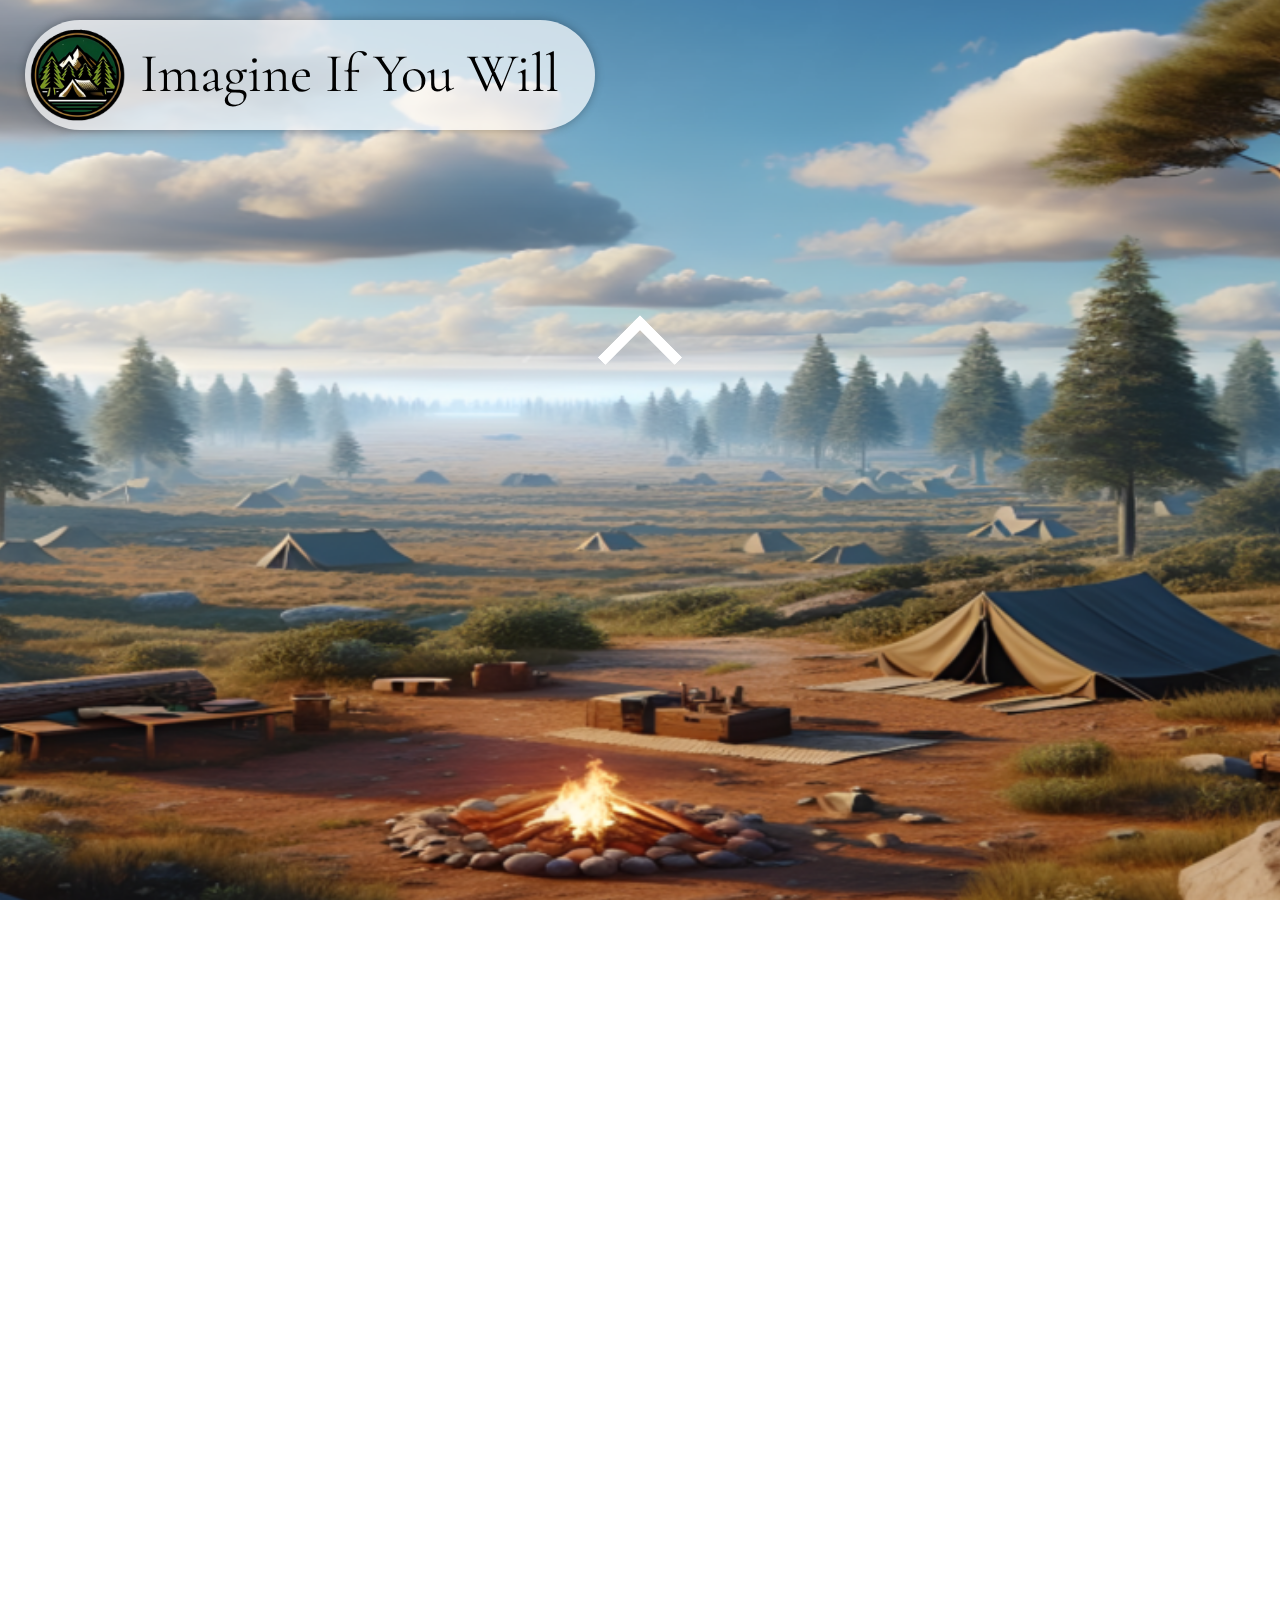
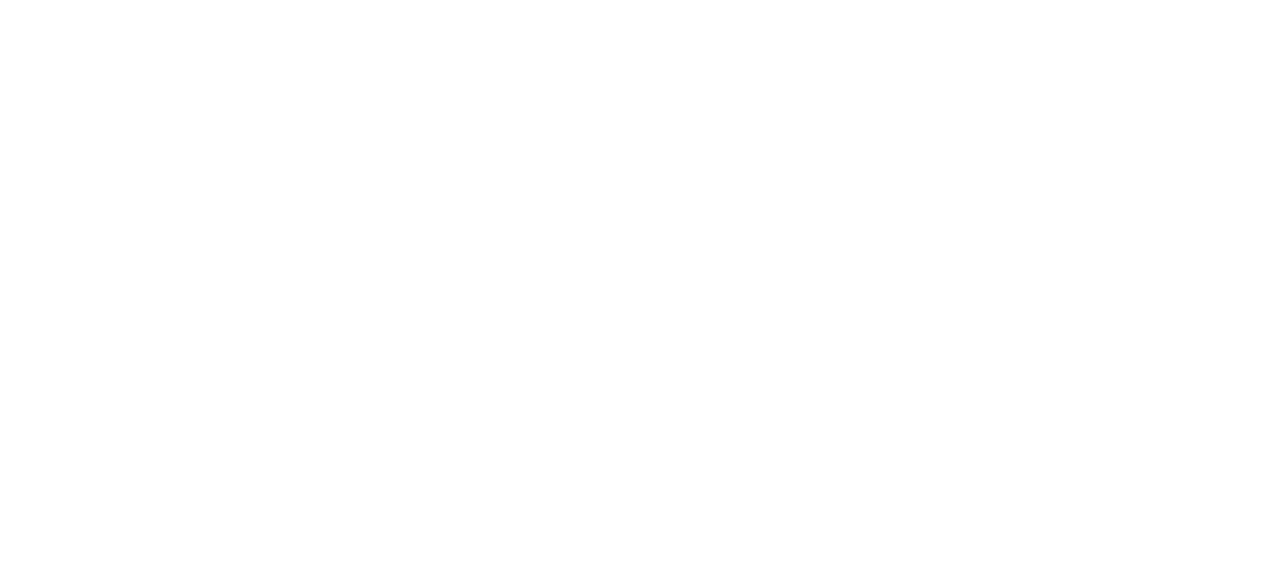
<file: Capstone/index.html>
<!DOCTYPE html>
<!--
    Recommendations for Future Developers:
* add more details
* Play with the styles and redesign
* Make sure to keep it sccalable when adding more.
-->
<html lang="en">
  <head>
	<meta name="viewport" content="width=device-width, initial-scale=1.0">
	<title>Imagine If You Will</title>
	<link rel="icon" href="images/transparent.png" type="image/png">
    <link rel="stylesheet" href="styles.css">
	<link rel="stylesheet" href="https://fonts.googleapis.com/css?family=Tangerine|Allison|Molle|Playfair Display|Cutive Mono|Cormorant Garamond">
	<link rel="stylesheet" href="https://cdnjs.cloudflare.com/ajax/libs/font-awesome/5.15.4/css/all.min.css">

  </head>
  <body>
    <header>
      <nav class="sitenavigation">
        <ul>
          <li class="navlogo"><a href="index.html"><img class="homelogo" src="images/transparent.png"></img></a></li>
		  <li class="transparent-title" id="transparent"></li>
		  <li class="sitetitle"><a href="index.html">Imagine If You Will</a></li>
		</ul>
      </nav> 
    </header>
	<div class="arrow-scroll">
		<div class="arrow"></div>
		<div class="arrow"></div>
		<div class="arrow"></div>
	</div>
	<div class="image-container">
		<img class="backgroundphoto" src="images/testing-small.png">
		
	</div>

	<!--<div class="size-manager">
		<div class="welcome-container">
			<a id="welcome-contents">WELCOME</a>
		</div>
	</div> -->
	
	<div class="box-container">
		<div  class="box-contents" id="box1"><i class="fas fa-campground" id="campicon"></i><a id="box1-text">Explore a wide range of campsites and their individual challenges</a></div>
		<div  class="box-contents" id="box2"><i class="fas fa-cube" id="cubeicon"></i><a id="box2-text">Preview 3D models of each campsite</a></div>
		<div  class="box-contents" id="box3"><i class="fas fa-question" id="questionicon"></i><a id="box3-text">Questions about Imagine If You Will?</a></div>
	</div>
	
	<div class="maincontent-container">
		<div class="maincontent">
			<p class="centered-p"><!--Camp Hub is your ultimate destination for all things camping! Our website serves as a 
			comprehensive camping list repository, featuring hundreds of camps gathered in one convenient spot.
			Explore a wide range of campsites and their websites, all curated to provide you with the best 
			camping experience. Additionally, Camp Hub offers immersive 3D models of each camp, allowing you 
			to visualize and plan your outdoor adventures like never before. Whether you're a seasoned camper 
			or a novice explorer, Camp Hub is here to help you find the perfect camping destination for your 
			next memorable trip. -->
			<i><b>Imagine If You Will</b></i> is your ultimate destination for camp staff skill building! Our website serves as a comprehensive training repository, 
			featuring dozens of ways to train your staff members before they arrive on site.<br></br>
			
			<i><b>Imagine If You Will</b></i> offers assorted methods of training and testing staff whether veterans or novices, in one convenient spot. 
			Explore a wide range of campsites and their individual challenges, all curated to provide you with the best training experience.<br></br>
			
			<i><b>Imagine If You Will</b></i> offers immersive 3D models of each camp, allowing you to visualize and plan your outdoor adventures like never before.
			<br></br><br></br><i>Click the link below to view our camp listings!</i>
			<br><a class="TSSS_Button"><a class="SSSBox" href="listings.html">Listings</a></a></br>
			</p>
			
		</div>
		
	</div>
	
	<footer>
		<div><a class="footer-contents">Imagine If You Will</a></div>
		<a href="https://www.instagram.com/"><img class="insta" src="images/instaw.png"></img></a>
		<a href="https://www.facebook.com/"><img class="facebook" src="images/fb.png"></img></a>
		<!--<p id="team-members">Braxton Ledezma | Malek Better | Lidia Laskova</p>-->
		<div><a class="aboutus" href="aboutus.html">About our team!</a></div>
    </footer>
	
  <script src="index.js"></script>
  </body>
 
</html>
</file>
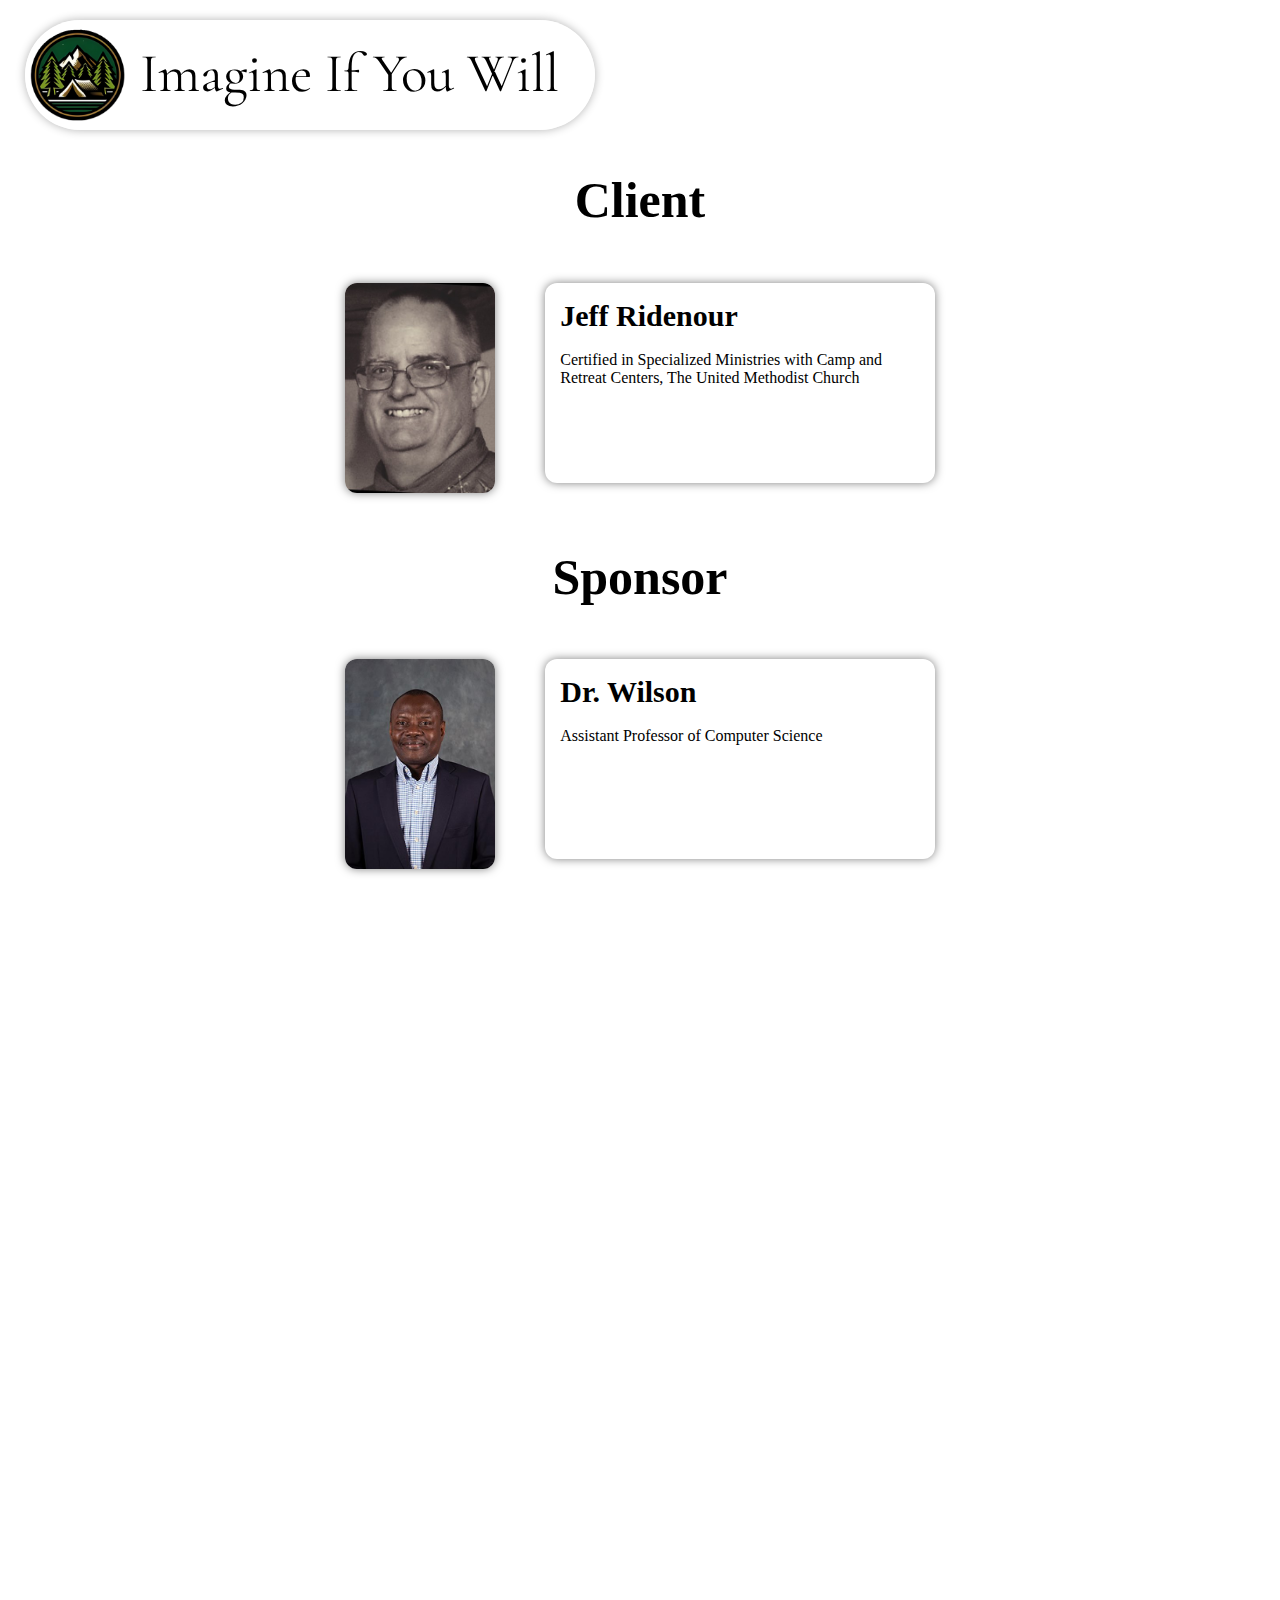
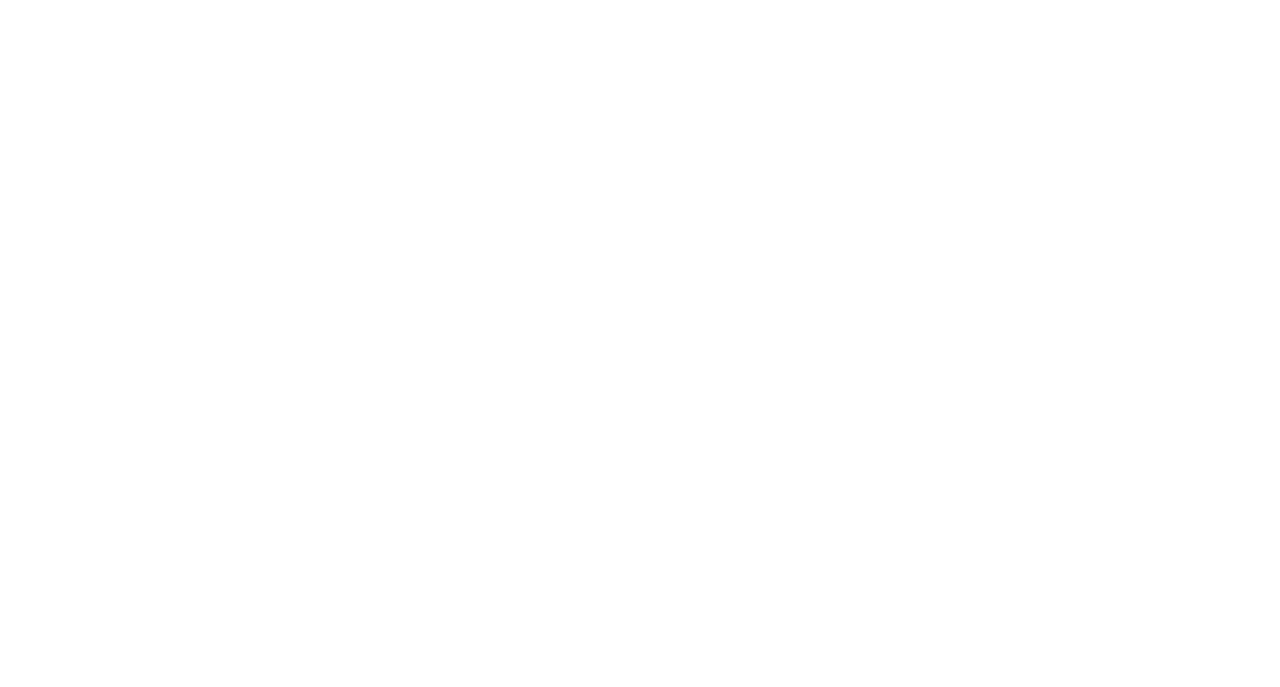
<file: Capstone/aboutus.html>
<!DOCTYPE html>
<!--
    Recommendations for Future Developers:
* add more more developers
* Play with the styles and redesign
* Make sure to keep it sccalable when adding more.
-->
<html lang="en">
  <head>
	<meta name="viewport" content="width=device-width, initial-scale=1.0">
	<title>About Us</title>
	<link rel="icon" href="images/transparent.png" type="image/png">
    <link rel="stylesheet" href="styles.css">
    <link rel="stylesheet" href="aboutusstyles.css">
	<link rel="stylesheet" href="https://fonts.googleapis.com/css?family=Tangerine|Allison|Molle|Playfair Display|Cutive Mono|Cormorant Garamond">
	<link rel="stylesheet" href="https://cdnjs.cloudflare.com/ajax/libs/font-awesome/5.15.4/css/all.min.css">

  </head>
  <body>
    <header>
      <nav class="sitenavigation">
        <ul>
          <li class="navlogo"><a href="index.html"><img class="homelogo" src="images/transparent.png"></img></a></li>
		  <li class="transparent-title" id="transparent"></li>
		  <li class="sitetitle"><a href="index.html">Imagine If You Will</a></li>
		</ul>
      </nav> 
    </header>

	<div class="team-container-1">
	
		<h1 class="title-3">Client</h1>
		
		<div class="member-4">
			<div class="picture-holder-1"><img class="image-1" src="images/image-5.jpg" alt="Braxton"></div>
			<div class="description-container-1"><p id="description-1"><b id="title-1">Jeff Ridenour</b><br /><br />
             Certified in Specialized Ministries with
             Camp and Retreat Centers, 
             The United Methodist Church </p></div>
		</div>
	</div>
	<div class="team-container-2">
	
		<h1 class="title-3">Sponsor</h1>
		
		<div class="member-5">
			<div class="picture-holder-1"><img class="image-1" src="images/image-4.png" alt="Braxton"></div>
			<div class="description-container-1"><p id="description-1"><b id="title-1">Dr. Wilson</b><br /><br />
              Assistant Professor of Computer Science</p></div>
		</div>
	</div>
	
	<div class="team-container-3">
	
		<h1 class="title-3">Developers</h1>
		
		<div class="member-1">
			<div class="picture-holder-1"><img class="image-1" src="images/image-1.jpg" alt="Braxton"></div>
			<div class="description-container-1"><p id="description-1"><b id="title-1">Braxton Ledezma</b><br /><br />Senior majoring in Computer Science</p></div>
		</div>
		
		<div class="member-2">
			<div class="picture-holder-2"><img class="image-2" src="images/image-2.jpg" alt="Lidia"></div>
			<div class="description-container-2"><p id="description-2"><b id="title-1">Lidia Laskova</b><br /><br />Junior majoring in Computer Science and Mathematics.</p></div>
		</div>
		
		<div class="member-3">
			<div class="picture-holder-3"><img class="image-3" src="images/image-3.png" alt="Malek"></div>
			<div class="description-container-3"><p id="description-3"><b id="title-1">Malek Better</b><br /><br />Junior majoring in Computer Science</p></div>
		</div>
	</div>
	
	<div class="team-container-4">
	
		<h1 class="title-4">Other Contributors</h1>
		
		<div class="member-6">
			<div class="description-container-1"><p id="description-1"><b id="title-1"></b><br /><br />
              Computer Science Department, Dr. Schneider, Mazza Museum / STEAM Center</p></div>
		</div>
	</div>
	
  <script src="index.js"></script>
  <script type="module" src="https://cdn.skypack.dev/three@0.129.0/build/three.module.js"></script>
  <script type="module" src="https://cdn.skypack.dev/three@0.129.0/examples/jsm/loaders/GLTFLoader.js"></script>

  <!--<script type="module" src="main.js"></script>-->
  </body>
 
</html>
</file>
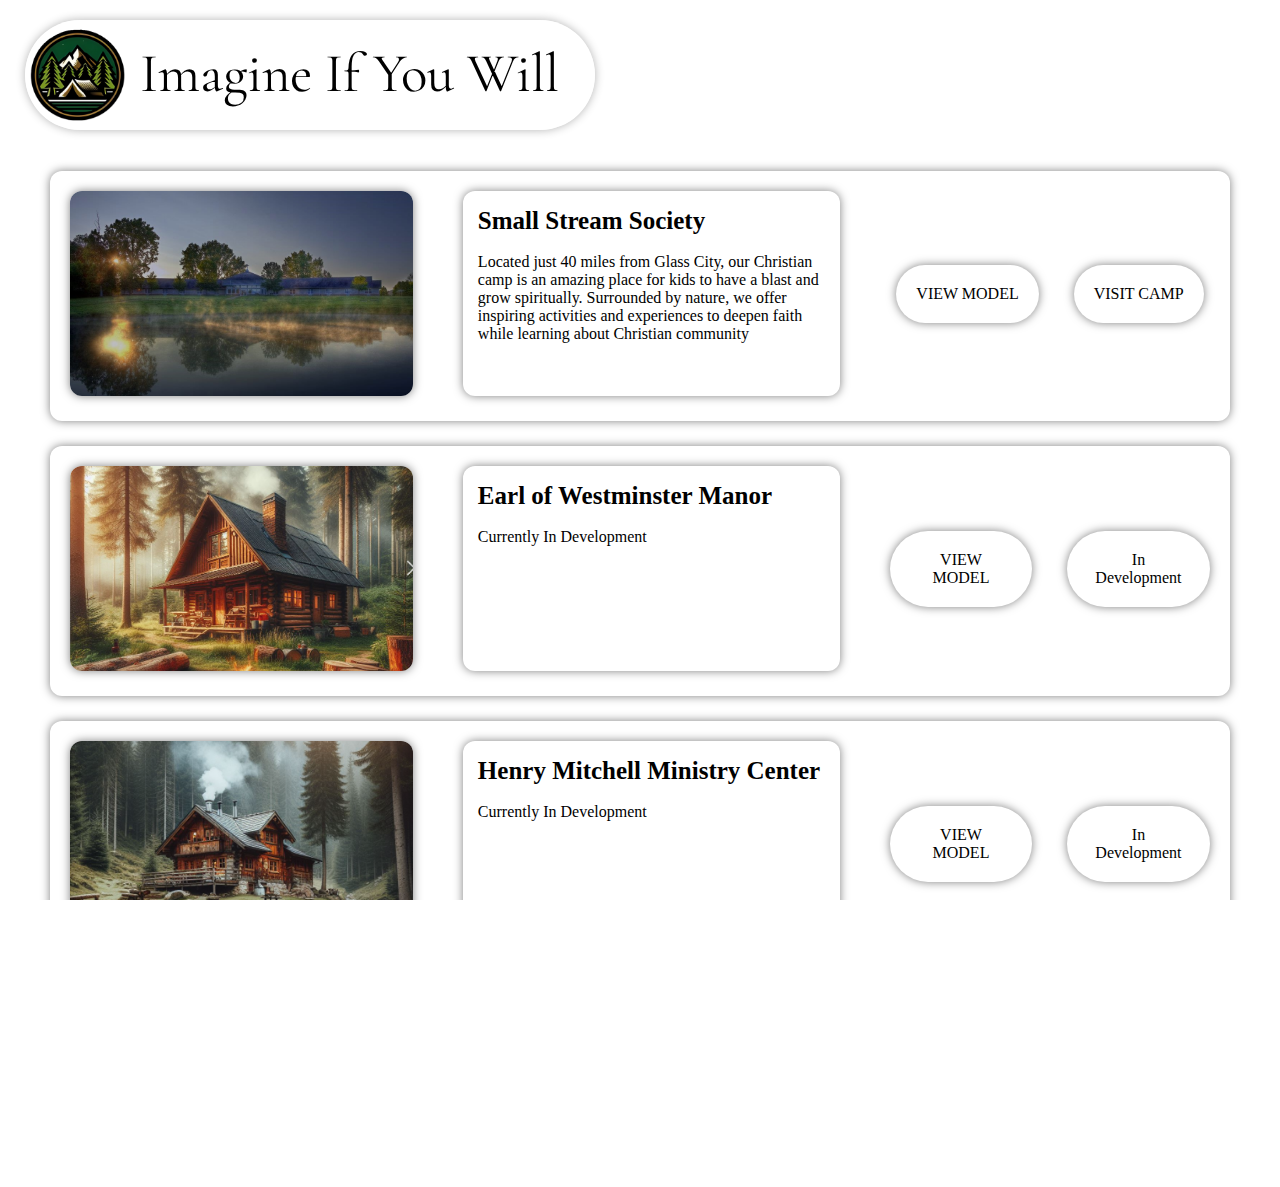
<file: Capstone/listings.html>
<!DOCTYPE html>
<!--
    Recommendations for Future Developers:
* make sure the 3D models work constistently, needs to be hosted
* Play with the styles and redesign
* Make sure to keep it sccalable when adding more.
-->
<html lang="en">
  <head>
	<meta name="viewport" content="width=device-width, initial-scale=1.0">
	<title>Imagine If You Will Listings</title>
	<link rel="icon" href="images/transparent.png" type="image/png">
    <link rel="stylesheet" href="ListingStyles.css">
    <link rel="stylesheet" href="styles.css">
	<link rel="stylesheet" href="https://fonts.googleapis.com/css?family=Tangerine|Allison|Molle|Playfair Display|Cutive Mono|Cormorant Garamond">
	<link rel="stylesheet" href="https://cdnjs.cloudflare.com/ajax/libs/font-awesome/5.15.4/css/all.min.css">
  </head>
  <body>
    <header>
      <nav class="sitenavigation">
        <ul>
          <li class="navlogo"><a href="index.html"><img class="homelogo" src="images/transparent.png"></img></a></li>
		  <li class="transparent-title" id="transparent"></li>
		  <li class="sitetitle"><a href="index.html">Imagine If You Will</a></li>
		</ul>
      </nav> 
    </header>
	
	<div class="listing-options-container">
		<div class="camp-1">
			<div class="picture-holder-1"><img class="image-1" src="SP/images/backgroundImage-1.jpg" alt="Small Stream Society Camp"></div>
			<div class="camp-description-1"><p id="description-1"><b id="title-1">Small Stream Society</b><br /><br /> Located just 40 miles from Glass City, our Christian camp is an amazing 
			place for kids to have a blast and grow spiritually. Surrounded by nature, we offer inspiring activities and 
			experiences to deepen faith while learning about Christian community</p></div>
			<div class="section-buttons-1"><a class="b-1">VIEW MODEL</a><a class="b-2" href="SP/SSSPage.html" target="blank">VISIT CAMP</a></div>
			
			<div class="model-view-1">
				<button class="close">X</button>
				<button class="exterior">Exterior</button>
				<button class="interior">Interior</button>
				<!--p id="link-hover"><a id="link" href="https://modelviewer.dev/editor/view/?id=95291918677783580000" target="blank">Loading too long?</a></p>-->
				<div class="exterior-building">
					<iframe src="https://modelviewer.dev/editor/view/?id=95763239991980200000" 
					style="width: 100%; height: 100%; border: none;"></iframe>
				</div>
				<div class="interior-building">
					<iframe src="https://modelviewer.dev/editor/view/?id=95291918677783580000" 
					style="width: 100%; height: 100%; border: none;"></iframe>
				</div>
				
			</div>
		</div>
		
		<div class="camp-2">
		
			<div class="picture-holder-2"><img class="image-2" src="SP/images/backgroundImage-2.png" alt="Coming Soon"></div>
			<div class="camp-description-2"><p id="description-2"><b id="title-1">Earl of Westminster Manor</b><br /><br />Currently In Development</p></div>
			<div class="section-buttons-2"><a class="b-3">VIEW MODEL</a><a class="b-4" target="blank">In Development</a></div>
		</div>
		
		<div class="camp-3">
		
			<div class="picture-holder-3"><img class="image-3" src="SP/images/backgroundImage-3.png" alt="Coming Soon"></div>
			<div class="camp-description-3"><p id="description-3"><b id="title-1">Henry Mitchell Ministry Center</b><br /><br />Currently In Development</p></div>
			<div class="section-buttons-3"><a class="b-5">VIEW MODEL</a><a class="b-6" target="blank">In Development</a></div>
		</div>
	
	</div>
	
	<footer>
		<div><a class="footer-contents">Imagine If You Will</a></div>
		<a href="https://www.instagram.com/"><img class="insta" src="images/instaw.png"></img></a>
		<a href="https://www.facebook.com/"><img class="facebook" src="images/fb.png"></img></a>
		<div><a class="aboutus" href="aboutus.html">About our team!</a></div>
    </footer>
	
  <script src="index.js"></script>
    <script src="https://ajax.googleapis.com/ajax/libs/jquery/3.6.0/jquery.min.js"></script>



<script>
	$(document).ready(function() 
	{
		var activeView = null; // Initialize a variable to keep track of the active view

		$('.b-1').click(function() {
			if (activeView === null) 
			{ // Check if no active view is currently open
				$('.model-view-1').addClass('active'); // Show active view
				$('.exterior').addClass('active'); // Show active view
				$('.exterior-building').addClass('active'); // Show active view
				$('body').addClass('freeze-scroll');
				
				activeView = $('.model-view-1'); // Update the active view variable
			}
		});
		
		$('.interior').click(function() {
			$('.interior').addClass('active'); // Show active view
			$('.interior-building').addClass('active'); // Show active view
			
			$('.exterior').removeClass('active');
			$('.exterior-building').removeClass('active'); // Show active view
		});
		
		$('.exterior').click(function() {
			$('.exterior').addClass('active'); // Show active view
			$('.exterior-building').addClass('active'); // Show active view
			
			$('.interior').removeClass('active');
			$('.interior-building').removeClass('active'); // Show active view
		});

		$('.close').click(function() 
		{
			$('.model-view-1').removeClass('active'); // Hide active view
			$('.interior').removeClass('active');
			$('body').removeClass('freeze-scroll');
			activeView = null; // Reset the active view variable
		});
	});
  </script>
  
  <script>
    const scene = new THREE.Scene();
    const camera = new THREE.PerspectiveCamera(75, window.innerWidth / window.innerHeight, 0.1, 1000);

    const renderer = new THREE.WebGLRenderer();
    renderer.setSize(window.innerWidth, window.innerHeight);
    document.querySelector('.3d-model').appendChild(renderer.domElement);

    const loader = new THREE.GLTFLoader();
    loader.load('building.glb', function (gltf) {
        scene.add(gltf.scene);
    });

    camera.position.z = 5;

    function animate() {
        requestAnimationFrame(animate);
        renderer.render(scene, camera);
    }
    animate();
</script> 
  </body>
 
</html>
</file>
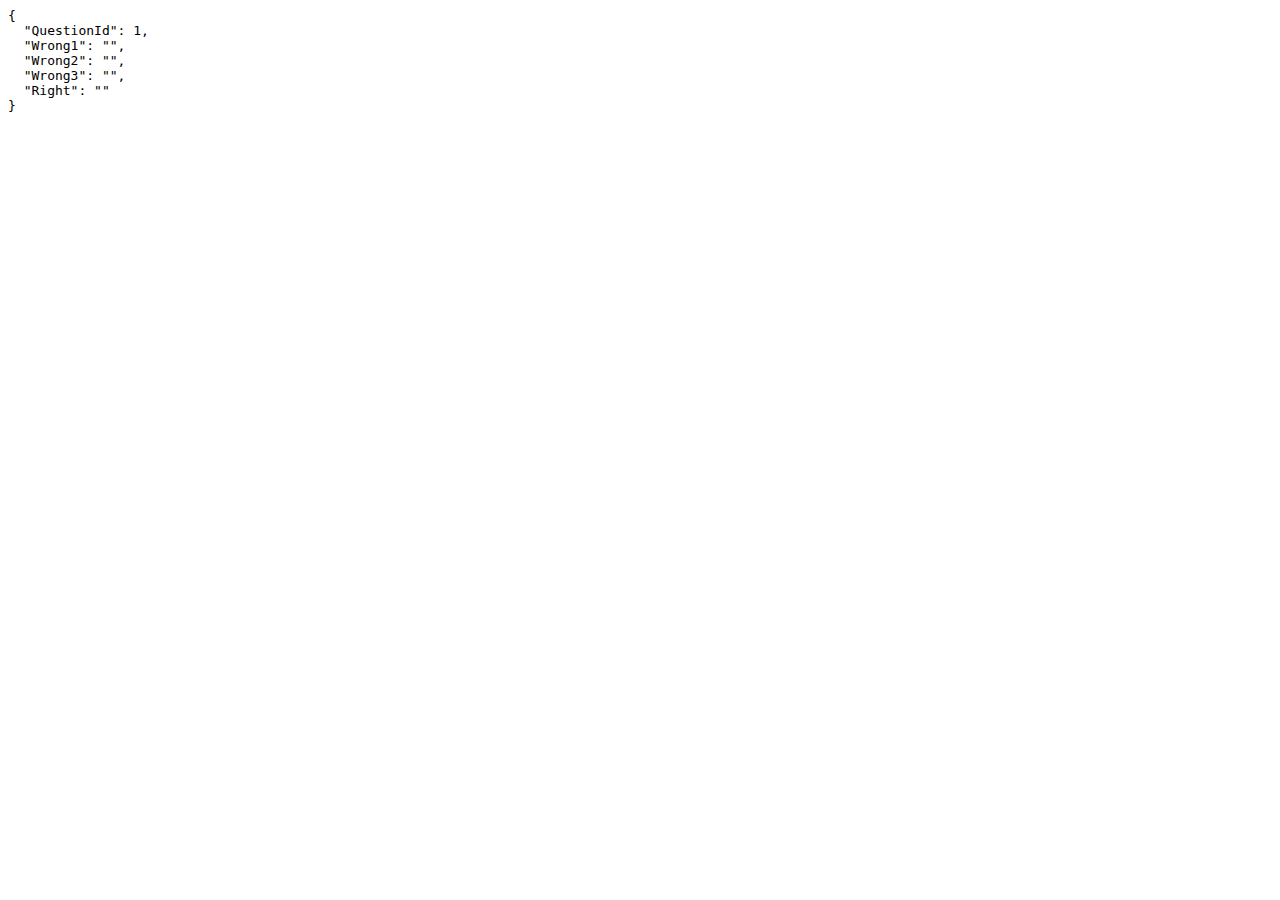
<file: Capstone/question_database.html>
<html><head><meta name="color-scheme" content="light dark"></head><body><pre style="word-wrap: break-word; white-space: pre-wrap;">{
  "QuestionId": 1,
  "Wrong1": "",
  "Wrong2": "",
  "Wrong3": "",
  "Right": ""
}</pre></body></html>
</file>
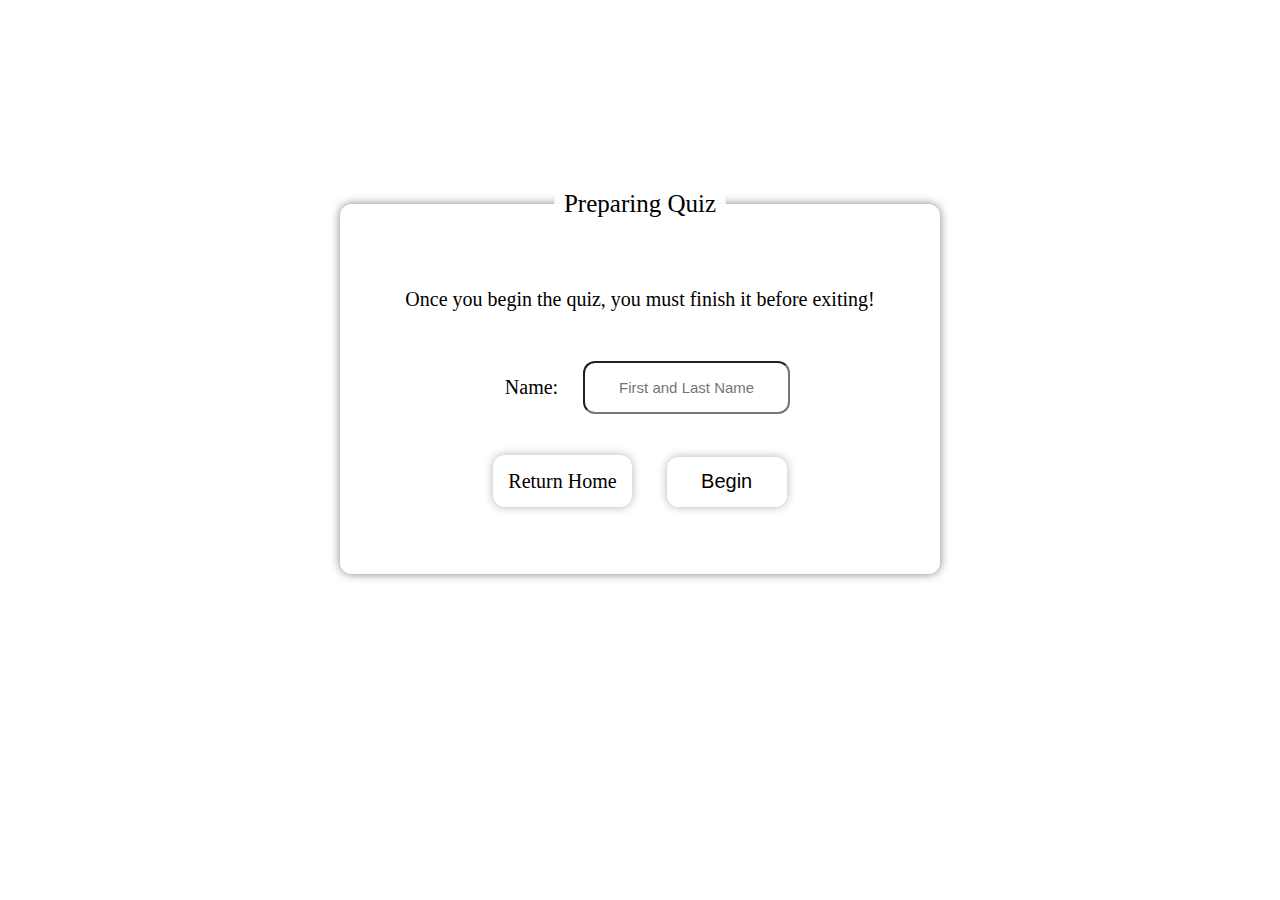
<file: Capstone/SP/quiz.html>
<!DOCTYPE html>
<html lang="en">
  <head>
	<meta charset="utf-8">
    <meta name="viewport" content="width=device-width, initial-scale=1.0">
	<title>Quiz</title>
	<link rel="icon" href="images/logoSSS.png" type="image/png">
	<link rel="stylesheet" href="quiz-styles.css">
	<!--<link rel="stylesheet"
          href="https://fonts.googleapis.com/css?family=Tangerine|Allison|Molle|Playfair Display|Cutive Mono">  -->
 </head>
	<body>
	<header>
	</header>
	
	<form>
		<!-- This section is for the start page to where it will be shown to the user when they click on the "Staff Quiz".
		This will display to enter a name, a go back to home page button, and a start button to start the quiz -->
		<fieldset class="Starter-Page">
			<legend><div class="legend-background">Preparing Quiz</div></legend>
			<label id="form-begin-text">Once you begin the quiz, you must finish it before exiting!</label>
			<div class="input-group">
				<label for="name" id="name-label">Name:</label>
					<input id="name" type="text" name="name" placeholder="First and Last Name">
			</div>
			<div class="button-group">
				<p id="starter-home-hover"><a id="starter-home" href="SSSPage.html">Return Home</a></p>
				<input id="begin-button" type="button" value="Begin" onclick="return validateForm()">
			</div>
		</fieldset>
		<!-- It is repeat through out this line of code for each question.Every fieldset id the same as the last.-->
		<fieldset class="question-1">

			<!-- Underneath is the question number and the question that is being asked to the user.-->
			<legend class="q-1">1. In the middle of the night, you hear a loud thud coming from one of the rooms. 
			As you check the room, you see one of the campers face down on the floor. What do you do?</legend>
				<div class="picture-container-1"><img class="image-one" src="images/quizPic-1.png"></div>
			
			<!-- These are the set of answers that go with the question above. Every label is a answer under each question-->
			<label id="a-1" for="option-1">
				<input type="radio" id="option-1" name="answer" value="a1" class="w-1">
				Walk away from camper		
			</label>
			
			<label id="a-2" for="option-2">
				  <input type="radio" id="option-2" name="answer" value="a2" class="correct-1">
				  Quickly check on the camper, then follow incident/accident procedures		
			</label>
			
			<label id="a-3" for="option-3">
				  <input type="radio" id="option-3" name="answer" value="a3" class="w-2">
				  Check on the other campers, then check on him		
			</label>
			
			<label id="a-4" for="option-4">
				  <input type="radio" id="option-4" name="answer" value="a4" class="w-3">
				  Go get another counselor to do it for you		
			</label>
				<input id="next-button" type="button" value="Next" onclick="validateAnswer1()">
		</fieldset>
		
		
		<fieldset class="question-2">
			<legend class="q-2">2. You have a camper that comes up to you and says they left their inhaler in the room at the cabin.
				You are at an activity that is at least a 15 minute walk from the location of the inhaler.. What will you do?</legend>
				<div class="picture-container-2"><img class="image-two" src="images/quizPic-2.png"></div>
			<label id="a-5" for="option-5">
				<input type="radio" id="option-5" name="answer" value="a5" class="correct-2">
				Leave the camper with staff members and you go retrieve the inhaler		
			</label>
			
			<label id="a-6" for="option-6">
				  <input type="radio" id="option-6" name="answer" value="a6">
				Ignore the camper's request and continue with the activity		
			</label>
			
			<label id="a-7" for="option-7">
				  <input type="radio" id="option-7" name="answer" value="a7">
				  Tell the camper to go back to their room alone	
			</label>
			
			<label id="a-8" for="option-8">
				  <input type="radio" id="option-8" name="answer" value="a8">
				  Let camper know they have to wait until the activity is over		
			</label>
				<input id="next-button" type="button" value="Next" onclick="validateAnswer2()">
		</fieldset>
		
		
		<fieldset class="question-3">
			<legend class="q-3">3. What actions would you take if you had a camper who was displaying 
			inappropriate behavior at the dining room table, such as running around, playing, and annoying others at multiple tables?</legend>
				<div class="picture-container-3"><img class="image-three" src="images/activityCamp3.jpg"></div>
			<label id="a-9" for="option-9">
				<input type="radio" id="option-9" name="answer" value="a9">
				Make excuses for the camper's poor manners rather than addressing the issue directly		
			</label>
			
			<label id="a-10" for="option-10">
				  <input type="radio" id="option-10" name="answer" value="a10">
				  Blame others or external factors for the camper's lack of table manners	
			</label>
			
			<label id="a-11" for="option-11">
				  <input type="radio" id="option-11" name="answer" value="a11" class="correct-3">
				  Implement consequences for continued poor behavior, such as a temporary loss of fun activity		
			</label>
			
			<label id="a-12" for="option-12">
				  <input type="radio" id="option-12" name="answer" value="a12">
				  Criticize the camper harshly or use negative language to address the issue		
			</label></div>
				<input id="next-button" type="button" value="Next" onclick="validateAnswer3()">
		</fieldset>
		
		<fieldset class="question-4">
			<legend class="q-4">4. Which option is incorrect for managing a cooking or other type of campfire?</legend>
			<div class="picture-container-4"><img class="image-four" src="images/activityCamp16.jpg"></div>
			<label id="a-13" for="option-13">
				<input type="radio" id="option-13" name="answer" value="a13">
				Use only established fire rings
			</label>
			
			<label id="a-14" for="option-14">
				  <input type="radio" id="option-14" name="answer" value="a14">
				  Keep the fire small so that there are no high flames(3 foot maximum)		
			</label>
			
			<label id="a-15" for="option-15">
				  <input type="radio" id="option-15" name="answer" value="a15">
				  Use dead wood for your fire and never cut down live trees or branches		
			</label>
			
			<label id="a-16" for="option-16">
				  <input type="radio" id="option-16" name="answer" value="a16" class="correct-4">
				  Start a campfire during windy conditions, using a large amount of accelerant		
			</label>
				<input id="next-button" type="button" value="Next" onclick="validateAnswer4()">
		</fieldset>
		
		<fieldset class="question-5">
			<legend class="q-5">5. If a camper says they're not feeling well, what actions would you take?</legend>
			<div class="picture-container-5"><img class="image-five" src="images/quizPic-5.jpg"></div>
			<label id="a-17" for="option-17">
				<input type="radio" id="option-17" name="answer" value="a17">
				Allow the camper to continue participating in camp activities after assessment with restrictions
			</label>
			
			<label id="a-18" for="option-18">
				  <input type="radio" id="option-18" name="answer" value="a18">
				  Ignore the camper's complaint and assume it will resolve on its own		
			</label>
			
			<label id="a-19" for="option-19">
				  <input type="radio" id="option-19" name="answer" value="a19" class="correct-5">
				  Have the camper and a buddy report to the Camp Nurse or Health Director		
			</label>
			
			<label id="a-20" for="option-20">
				  <input type="radio" id="option-20" name="answer" value="a20">
				  Delay seeking medical attention or assistance for the camper		
			</label>
				<input id="next-button" type="button" value="Next" onclick="validateAnswer5()">
		</fieldset>
		
		<fieldset class="question-6">
			<legend class="q-6">6. You have taken the campers outside to do an activity. 
			As you are done and about to walk back to the Dining Hall, you do a head count 
			and notice one of the campers are missing. What do you do?</legend>
			<div class="picture-container-6"><img class="image-six" src="images/quizPic-6.jpg"></div>
				
			<label id="a-21" for="option-21">
				<input type="radio" id="option-21" name="answer" value="a21">
				Disregard the missing camper and proceed with the group back to the Dining Hall
			</label>
			
			<label id="a-22" for="option-22">
				  <input type="radio" id="option-22" name="answer" value="a22">
				  Leave the rest of the group unattended while you search for the missing camper	
			</label>
			
			<label id="a-23" for="option-23">
				  <input type="radio" id="option-23" name="answer" value="a23">
				  Assume the camper will find their own way back to the Dining Hall without assistance		
			</label>
			
			<label id="a-24" for="option-24">
				  <input type="radio" id="option-24" name="answer" value="a24" class="correct-6">
				  Notify your supervisor immediately. That person will then implement the next step in the policies regarding a missing camper	
			</label>
				<input id="next-button" type="button" value="Next" onclick="validateAnswer6()">
		</fieldset>
		
		<fieldset class="question-7">
			<legend class="q-7">7. Which answer(s) would be inappropriate for you to handle a camper who says they miss home?</legend>
			<div class="picture-container-7"><img class="image-seven" src="images/quizPic-7.png"></div>
			<label id="a-25" for="option-25">
				<input type="radio" id="option-25" name="answer" value="a25" class="correct-7">
				Use your phone to call or text camper parents
			</label>
			
			<label id="a-26" for="option-26">
				  <input type="radio" id="option-26" name="answer" value="a26">
				  Remind the camper that they are here just “x” number more days and will go after doing fun activities		
			</label>
			
			<label id="a-27" for="option-27">
				  <input type="radio" id="option-27" name="answer" value="a27">
				  Stay awake till campers are all asleep, the camper will feel comforted that you are awake too		
			</label>
			
			<label id="a-28" for="option-28">
				  <input type="radio" id="option-28" name="answer" value="a28">
				  Empathize with the campers feelings	
			</label>
				<input id="next-button" type="button" value="Next" onclick="validateAnswer7()">
		</fieldset>
		
		<fieldset class="question-8">
			<legend class="q-8">8. Now that you've had some experience with outdoor cooking, which of the following is <b>NOT</b> a 
			method to evaluate the success of the meal?</legend>
			<div class="picture-container-8"><img class="image-eight" src="images/quizPic-8.jpg"></div>
				
			<label id="a-29" for="option-29">
				<input type="radio" id="option-29" name="answer" value="a29">
				Have a menu that everyone will like and be aware of any allergies in your group
			</label>
			
			<label id="a-30" for="option-30">
				  <input type="radio" id="option-30" name="answer" value="a30" class="correct-8">
				 Judging the success of the meal by how many times the campers checked their phone while doing the any part of food prep or cooking		
			</label>
			
			<label id="a-31" for="option-31">
				  <input type="radio" id="option-31" name="answer" value="a31">
				  Keep the menu simple. Cook hot dog, hamburger, soup, or toast, sandwiches as your first experience	
			</label>
			
			<label id="a-32" for="option-32">
				  <input type="radio" id="option-32" name="answer" value="a32">
				  Don't try items that require long and patient tending, or are complex menus for the first experience	
			</label>
				<input id="next-button" type="button" value="Next" onclick="validateAnswer8()">
		</fieldset>
		
		<fieldset class="question-9">
			<legend class="q-9">9. As a counselor, it is your job to follow the camp philosophy. Which of these 
			is not one of the three philosophies of camping?</legend>
			<div class="picture-container-9"><img class="image-nine" src="images/quizPic-9.jpg"></div>
				
			<label id="a-33" for="option-33">
				<input type="radio" id="option-33" name="answer" value="a33">
				Prepare to prevent rather than patch-up!
			</label>
			
			<label id="a-34" for="option-34">
				  <input type="radio" id="option-34" name="answer" value="a34" class="correct-9 ">
				 Watch the campers and do what’s right just to earn your pay		
			</label>
			
			<label id="a-35" for="option-35">
				  <input type="radio" id="option-35" name="answer" value="a35">
				  Camp is for the Camper, not the Counselor		
			</label>
			
			<label id="a-36" for="option-46">
				  <input type="radio" id="option-46" name="answer" value="a36">
				  Supervision is full time responsibility!
			</label>
				<input id="next-button" type="button" value="Next" onclick="validateAnswer9()">
		</fieldset>
		
		<fieldset class="question-10">
			<legend class="q-10">10. You are sitting on the sideline as you are watching the 
			campers have fun in the activity. One of the campers runs up and asks you about your shoes. 
			Meaning why is there a twisty tie on it. What do you tell her?</legend>
				
			<div class="picture-container-10"><img class="image-ten" src="images/quizPic-10.jpg"></div>
			<label id="a-37" for="option-37">
				<input type="radio" id="option-37" name="answer" value="a37">
				Ignore the question and quickly change the subject
			</label>
			
			<label id="a-38" for="option-38">
				  <input type="radio" id="option-38" name="answer" value="a38">
				 Pretend to be preoccupied with something else, avoiding interaction with the child		
			</label>
			
			<label id="a-39" for="option-39">
				  <input type="radio" id="option-39" name="answer" value="a39"  class="correct-10">
				  Explain to her that the twisty tie is a symbol of missing someone you know. It could be a family member or friend		
			</label>
			
			<label id="a-40" for="option-40">
				  <input type="radio" id="option-40" name="answer" value="a40">
				 Glance at the camper briefly, then resume watching the activity without acknowledging the question
			</label>
				<input id="next-button" type="button" value="Next" onclick="validateAnswer10()">
		</fieldset>
		<!-- This is the summary of the quiz. Which will display the name of the user and the score they have. -->
		<fieldset class="summary">
			<legend class="s-1">Quiz Summary</legend>
			<p id="final-results"></p>
			<p id="home-button-hover"><a id="home-button" href="SSSPage.html">Return Home</a></p>
		</fieldset>
	</form>
	
  <script src="quiz.js"></script></body> 
  <footer>
  </footer>
  
</html>
</file>
<file: Capstone/styles.css>
/************************************	Body of Site	************************************/
body, html
{
	/*background-image: url('background.jpg');
	background-size: cover;
	
	width: 100%;
	height: 100%;*/
	margin: 0;
	padding: 0;
	height: 100%;
	width: 100%;
	overflow-x: hidden;
	/*font-family: 'Cormorant Garamond';*/
}

ul 
{
	list-style-type: none;
}

/************************************	Site Logo	************************************/
.homelogo
{
	position: fixed;
	max-height: 95px;
	top: 27px;
	z-index: 4;
	transition: transform 0.9s;
}

.homelogo:hover
{
	transform: rotate(360deg);
	/*transform: scale(1.1);*/
}

/************************************	Site Navigation	************************************/
nav
{
	position: relative;
	min-height: 120px;
	z-index: 3;
	margin-left: 20px;
	max-width: 425px;

}

/*.hidden {		/*for transition of making nav appear
  display: none;
  transition: opacity 3s;
}*/

nav.sitenavigation a:link, a:visited
{
	text-decoration: none;
	color: black;
}

nav.sitenavigation li.navlogo
{
	position: absolute;
	margin-top: -4px;
	margin-left: -30px;
}

/*.navabout:hover
{
	transform: scale(1.1);
} */

.sitetitle
{
	position: fixed;
	top: 40px;
	left: 140px;
	font-size: 55px;
	font-family: 'Cormorant Garamond';
}

.transparent-title
{
	position: fixed;
	top: 20px;
	left: 25px;
	border-radius: 60px;
	width: 550px;
	height: 90px;
	padding: 10px;
	background-color: rgba(255, 255, 255, 0.7);
	transition: background-color 0.9s ease;
	box-shadow: 0px 0px 10px rgba(0, 0, 0, 0.3);
}

.transparent-title.scroll-on-top {
  background-color: rgba(255, 255, 255, 0.93); /* Updated background color */
}

.transparent-title.scroll-past {
  background-color: rgba(255, 255, 255, 0.7); /* Original background color */
}

@media (max-width: 620px)
{
	.homelogo
	{
		height: 75px;
	}
	.transparent-title
	{
		height: 70px;
		width: 375px;
	}
	.sitetitle
	{
		font-size: 37px;
		left: 120px;
	}
}	

@media (max-width: 450px)
{
	.homelogo
	{
		height: 75px;
	}
	.transparent-title
	{
		height: 70px;
		width: 300px;
	}
	.sitetitle
	{
		font-size: 28px;
		left: 120px;
		padding-top: 10px;
	}
}



/************************************	Background Holder	************************************/
.image-container {
  width: 102%;
  margin-top: -350px;
  margin-left: -10px;
  z-index: -1;
  height: 1150px; /* maybe try 100%*/
  overflow: hidden; 
  position: relative;
}

.backgroundphoto
{
	width: 100%; 
	height: 100%; 
	object-fit: cover;
	position: absolute;
	top: 50%;
	left: 50%;
	
	/*centers image as page shrinks*/
	transform: translate(-50%, -50%); 
}

@media (max-width: 800px)
{
	.image-container
	{	
		width: 105%;
	}
}

@media (max-width: 300px)
{
	.image-container
	{	
		width: 108%;
	}
}

@media (max-width: 500px)
{
	.image-container
	{	
		height: 1000px;
	}
}

@media (max-width: 375px)
{
	.image-container
	{	
		height: 1000px;
	}
}

/************************************	Scroll Indicator	************************************/
.arrow-scroll
{
  position: relative;
  height: 4em;
}

.arrow
{
  position: absolute;
  border: solid white;
  border-width: 0 10px 10px 0;
  display: inline-block;
  padding: 12px;
  margin-top: 15%;
  width: 25px;
  height: 25px;
  top: 0;
  left: 50%;
  transform:
    translateX(-50%)
    rotate(-135deg);
}

.arrow:nth-child(2)
{
  animation:
    arrow1 1.5s
    ease-in-out infinite;
}

.arrow:nth-child(3)
{
  animation:
    arrow2 1.5s
    ease-in-out infinite;
}

@keyframes scroll
{
  0%
  {
    bottom: 80%;
    opacity: 1;
  }
  100%
  {
    bottom: 20%;
    opacity: 0;
  }
}

@keyframes arrow1
{
  100%
  {
   opacity: 0;
   top: 100%;
  }
}

@keyframes arrow2
{
  100%
  {
   opacity: 0;
   top: 50%;
  }
}

/************************************	Welcome Box	***********************************
.welcome-container
{
	position: absolute;
	min-height: 400px;
	min-width: 600px;
	border-radius: 18px;
	background-color: white;
	top: 225px;
	right: 650px;
	background-color: rgba(255, 255, 255, 0.7);
	box-shadow: 0px 0px 10px rgba(0, 0, 0, 0.3);
	text-align: center; 
	font-size: 75px;
}
.size-manager
{
	display: flex;
	justify-content: center;
	align-items: center;
	height: 100%;
	background-color: lightgray;
}*/

/************************************	3 Boxes Content	 ************************************/

.box-container {
  display: flex;
  flex-wrap: wrap;
  padding: 20px;
  
  min-height: 300px; 
}

.box-contents {
  width: calc(33.33% - 20px);
  margin: 10px;
  padding: 20px;
  height: 250px;
  box-sizing: border-box;
}


#box1, #box2, #box3 {
  margin: 10px;
  padding: 20px;
  border-radius: 12px;
  background-color: rgba(255, 255, 255, 0.7);
  box-shadow: 0px 0px 10px rgba(0, 0, 0, 0.3);
  text-align: center;
}

#box1 { margin-right: auto; }
#box2 { margin: 10px auto; }
#box3 { margin-left: auto; }

#campicon, #cubeicon, #questionicon 
{
	display: block;
	font-size: 70px;
	margin-top: 30px;
	padding-bottom: 25px;
}

#box1-text, #box2-text, #box3-text {
	font-size: 25px;
	margin-top: 15px;
}
   
@media (max-width: 1200px)
{
	.arrow
	{
		margin-top: 25%;
	}
}

@media (max-width: 800px)
{
	.box-contents 
	{
		width: calc(50% - 20px);
	}
	.box-contents 
	{
		width: calc(100% - 20px);
	}
	.arrow
	{
		margin-top: 35%;
	}
}
@media (max-width: 400px)
{
	.arrow
	{
		margin-top: 45%;
	}
}

@media (max-width: 300px)
{
	#box1-text, #box2-text, #box3-text
	{
		font-size: 15px;
	}

}



/************************************	Main Body Content	************************************/
.maincontent-container
{
	display: flex;
	flex-wrap: wrap;
	padding: 20px;
  
	min-height: 300px;
	padding-bottom: 35px;
}

.maincontent {
  min-height: 200px;
  width: 100%; /* Set the width to 100% to fill the parent container */
  border-radius: 12px;
  background-color: white;
  justify-content: center;
  display: flex; /* Use flexbox to center content */
  align-items: center;
  text-align: center;
  
  
  
  background-color: rgba(255, 255, 255, 0.7);
  box-shadow: 0px 0px 10px rgba(0, 0, 0, 0.3);
  margin: 10px auto;
  margin-left: 10px;
  margin-right: 10px;
  font-size: 25px;
  padding-left: 50px;
  padding-right: 50px;
  padding-bottom: 15px;
  padding-top: 15px;
}


.TSSS_Button
{
	display: block;
	text-align: centered;
	padding-top: 25px;
}

.SSSBox
{
	box-shadow: 0px 0px 10px rgba(0, 0, 0, 0.3);
	border-radius: 60px;
	padding: 20px 25px;
	text-decoration: none;
	display: inline-block;
	
	
	-webkit-transition-duration: 0.2s;
	transition-duration: 0.2s;
	-webkit-transition-timing-function: ease-in;
	transition-timing-function: ease-in;
}

a.SSSBox:link, 
a.SSSBox:visited
{
	text-decoration: none;
	color: black;
}

.SSSBox:hover 
{
   -ms-transform: scale(1.1);
   -webkit-transform: scale(1.1);
   transform: scale(1.1);
}

@media (max-width: 400px)
{
	.maincontent
	{
		font-size: 13px;
		padding-left: 25px;
		padding-right: 25px;
		padding-top: 15px;
		padding-bottom: 15px;
	}
}

@media (max-width: 550px)
{
	.maincontent
	{
		font-size: 13px;
		padding-left: 25px;
		padding-right: 25px;
		padding-top: 25px;
		padding-bottom: 25px;
	}
}

@media (max-width: 550px)
{
	.SSSBox
	{	
		font-size: 15px;
	}
}

/************************************	Footer	************************************/
footer
{
	background-color: rgb(26, 10, 0, 0.7);
	box-shadow: 0px 0px 10px rgba(0, 0, 0, 0.3);
	
	width: 100%;
	padding: 25px;

	/*margin-top: 200px;
	margin-left: -10px;
	margin-bottom: -10px;*/
	
	text-align: center;
	padding-top: 15px;
	
}
.footer-contents
{
	
	font-size: 40px;
	color: white;
}

.insta
{
	padding-top: 15px;
	height: 35px;
}

.facebook
{
	padding-left: 10px;
	height: 35px;
}

.insta:hover, .facebook:hover
{
	transform: scale(1.1);
}

.aboutus a
{
	color: white;
}

a.aboutus:link, a.aboutus:visited
{
	color: white;
}

.aboutus
{
	text-decoration: none;
	font-size: 35px;
	cursor: pointer;
}

@media (max-width: 800px)
{
	footer
	{	
		width: 105%;
	}
}

@media (max-width: 500px)
{
	.footer-contents
	{	
		font-size:  25px;
	}
	.insta, .facebook
	{	
		height: 25px;
	}
	.aboutus
	{
		text-decoration: none;
		font-size: 20px;
		cursor: pointer;
	}
}


/************************************	Scrollbar	************************************/

::-webkit-scrollbar {
  display: none;
}
</file>
<file: Capstone/aboutusstyles.css>
[class^="team-container-"]
{
	margin: 35px 25px 35px 25px; /* Top, Right, Bottom, Left*/
	
}

[class^="member-"]
{
	display: flex;
	height: 250px;
	margin: 25px;
	justify-content: center;
	flex-wrap: wrap;
	border-radius: 12px;
	gap: 10px;
}

[class^="picture-holder-"]
{
	margin: 20px;
	height: auto;
	width: 150px;
	border-radius: 12px;
	box-shadow: 0px 0px 10px rgba(0, 0, 0, 0.5);
}

[class^="image-"]
{
	width: 100%;
	height: 100%;
	object-fit: cover;
	border-radius: 12px;
}

[class^="description-container-"]
{
	margin: 20px;
	height: 80%;
	width: 33%;
	box-shadow: 0px 0px 10px rgba(0, 0, 0, 0.5);
	border-radius: 12px;
}

[id^="title-"]
{
	font-size: 30px;
}

[id^="description-"]
{
	padding: 0px 15px 0px 15px;
	font-size: 16px;
}

[class^="title-"]
{
	text-align: center;
	font-size: 50px;
}

.team-container-4
{
	margin-top: 95px;
}


@media only screen and (max-width: 1000px) {
    [class^="member-"] {
        height: auto; /* Remove fixed height */
        flex-direction: column;
		align-items: center;
		justify-content: center;
    }

    [class^="description-container-"]{
        width: 90%; /* Adjust width to full for stacking */
        margin: 25px 15px 30px 15px; /* Adjust margin for stacking */
    }
}
</file>
<file: Capstone/ListingStyles.css>
/************************************	Listings Page Styles	************************************/

.listing-options-container
{
	margin: 35px 25px 35px 25px; /* Top, Right, Bottom, Left*/
}

/*.SSSCamp, .example-one, .example-two
.camp-1, .camp-2, .camp-3*/
[class^="camp-"]
{
	display: flex;
	height: 250px;
	margin: 25px;
	
	box-shadow: 0px 0px 10px rgba(0, 0, 0, 0.5);
	border-radius: 12px;
	gap: 10px;
}

/************************************	Picture Box	************************************/
[class^="picture-holder-"]
{
	margin: 20px;
	height: 205px;
	width: 30%;
	border-radius: 12px;
	box-shadow: 0px 0px 10px rgba(0, 0, 0, 0.5);
}

[class^="image-"]
{
	width: 100%;
	height: 100%;
	object-fit: cover;
	border-radius: 12px;
}

/************************************	Description Box	************************************/

[class^="camp-description-"]
{
	margin: 20px;
	height: 205px;
	width: 33%;
	box-shadow: 0px 0px 10px rgba(0, 0, 0, 0.5);
	border-radius: 12px;
}


[id^="title-"]
{
	font-size: 30px;
}

[id^="description-"]
{
	padding: 0px 15px 0px 15px;
	font-size: 20px;
}


/************************************	Buttons	************************************/
[class^="section-buttons-"]
{
	gap: 35px;
	display: flex;
	text-align: center;
	justify-content: center;
	align-items: center;
	margin: 20px;
	height: 205px;
	width: 28%;
	color: black;
}

[class^="section-buttons-"] a
{
	padding: 20px;
	border-radius: 40px;
	box-shadow: 0px 0px 10px rgba(0, 0, 0, 0.5);
	cursor: pointer;
	text-decoration: none;
	
	-webkit-transition-duration: 0.2s;
	transition-duration: 0.2s;
	-webkit-transition-timing-function: ease-in;
	transition-timing-function: ease-in;
}

[class^="b-"]
{
	color: black;
}

[class^="b-"]:hover
{
	-ms-transform: scale(1.1);
	-webkit-transform: scale(1.1);
	transform: scale(1.1);
}

[class^="section-buttons-"]:visited {
   color: black;
}

[class^="section-buttons-"]:focus {
   color: black;
}


/************************************	Model View Background	************************************/

[class^="model-view-"]
{
    position: fixed;
	top: 50%;
	left: 50%;
	transform: translate(-50%, -50%);
    background-color: rgba(0, 0, 0, 0.7);
	box-shadow: 0px 0px 10px rgba(0, 0, 0, 0.5);
	border-radius: 12px;
    padding: 20px;
    display: none;
	height: 600px;
	width: 900px;
    z-index: 200;
	
}

[class^="model-view-"].active
{
    display: block;
	
}

.exterior.active
{
	background-color: red;
}
.exterior-building
{
	display: none;
}

.exterior-building.active
{
	display: block;
	height: 600px;
	width: 900px;
}

.interior.active
{
	background-color: red;
}
.interior-building
{
	display: none;
}

.interior-building.active
{
	display: block;
	height: 600px;
	width: 900px;
}

.exterior, .interior
{
	position: block;
	top: 25px;
	left: 25px;
	text-align: center;
	cursor: pointer;
	border-radius: 10px;
	font-size: 25px;
	padding: 5px 10px;
	color: white;
	
	border: transparent;
	background-color: rgba(0,0,0, 0.7);
	margin-bottom: 10px;
}
.close
{
	position: absolute;
	top: 20px;
	right: 25px;
	text-align: center;
	cursor: pointer;
	border-radius: 10px;
	font-size: 25px;
	padding: 5px 10px;
	color: white;
	
	border: transparent;
	background-color: rgba(0,0,0, 0.7);
}

.close:hover
{
	color: white;
	background-color: red;
	border: transparent;
}

/************************************	Site Scalability	************************************/

@media only screen and (max-width: 1300px) 
{
	[id^="title-"]
	{
		font-size: 25px;
	}
	
	[id^="description-"] {
		font-size: 16px;
    }
	
	[class^="model-view-"]
	{
		height: 600px;
		width: 700px;
	}
	.interior-building.active, .exterior-building.active
	{
		width: 100%;
		height: 100%;
	}

}

@media only screen and (max-width: 1000px) {
    [class^="camp-"] {
        height: auto; /* Remove fixed height */
        flex-direction: column;
		align-items: center;
		justify-content: center;
    }

    [class^="picture-holder-"],
    [class^="camp-description-"] {
        width: 90%; /* Adjust width to full for stacking */
        margin: 25px 15px 0px 15px; /* Adjust margin for stacking */
    }

    [class^="image-"] {
        height: 100%; /* Maintain aspect ratio */
    }
	
	[class^="section-buttons-"]
	{
		height: auto;
		width: auto;
		padding: 10px;
	}
	
	[class^="model-view-"]
	{
		height: 400px;
		width: 500px;
	}
}

@media only screen and (max-width: 550px) 
{
	[class^="model-view-"]
	{
		height: 500px;
		width: 325px;
	}
}


/*	When map is active, blocks scrolling	*/
body.freeze-scroll {	
  overflow: hidden;
}



#link
{
	margin-top: 20px;
	border-radius: 12px;
	border: transparent;
	background-color: rgba(255,255,255, 0.7);
	box-shadow: 0px 0px 10px rgba(0, 0, 0, 0.3);
	height: 40px;
	width: 120px;
	text-decoration: none;
	
	font-size: 20px;
	padding: 15px;

}
</file>
<file: Capstone/SP/quiz-styles.css>
body 
{
	margin: 0;
	padding: 0;
}

/************************************	Background Holder	************************************/

/************************************	Styles The Whole Form	************************************/

form
{
	display: flex;
	/*border: 2px solid red;*/
	padding: 25px;
	justify-content: center;
    align-items: center;
	object-fit: cover;
	
	margin: 5px;
	height: 100%;
}
form .Starter-Page
{
	margin-top: 150px;
}

legend
{
	font-size: 25px;
	padding: 10px;
	margin-bottom: 25px;
	color: black;
	background-color: rgba(255,255,255, 0.9);
	border-radius: 25px;
}

fieldset
{
	max-width: 80%;
	border-radius: 12px;
	border: transparent;
	text-align: center;
	
	background-color: rgba(255,255,255, 0.7);
	box-shadow: 0px 0px 10px rgba(0, 0, 0, 0.5);
}


/*[class^="q-"]:before 	adds in the required  
{
	content: "* ";
	color: red;
}*/

[id^="a-"]
{
	font-size: 20px;
	padding-left: 5%;
	padding-right: 5%;
	padding-bottom: 2%;
}


/************************************	Styles Inividual Questions	************************************/


/************************************	Startup Page	************************************/
.Starter-Page {
    display: flex;
    flex-direction: column;
    align-items: center;
	padding: 50px;
}

.Starter-Page label
{
	margin: 15px;
}

.input-group {
    display: flex;
    gap: 10px; /* Adjust as needed */
}

#form-begin-text
{
	padding-bottom: 35px;
	margin-top: -15px;
	font-size: 20px;
}

#name-label
{
	font-size: 20px;
}

#name
{
	border-radius: 12px;
	text-align: center;
	font-size: 15px;
}

.button-group
{
	gap: 35px;
	display: flex;
	text-align: center;
	justify-content: center;
	align-items: center;
	margin-top: 40px;
	margin-bottom: 15px;
	flex-wrap: wrap;
}

.button-group a
{
	padding: 15px;
	border-radius: 12px;
	box-shadow: 0px 0px 10px rgba(0, 0, 0, 0.3);
	border: transparent;
	cursor: pointer;
	text-decoration: none;
	font-size: 20px;
	
	-webkit-transition-duration: 0.2s;
	transition-duration: 0.2s;
	-webkit-transition-timing-function: ease-in;
	transition-timing-function: ease-in;
}

#starter-home-hover 
{
	-webkit-transition-duration: 0.2s;
	transition-duration: 0.2s;
	-webkit-transition-timing-function: ease-in;
	transition-timing-function: ease-in;
	color: black;
}

#starter-home-hover:hover
{
	-ms-transform: scale(1.1);
	-webkit-transform: scale(1.1);
	transform: scale(1.1);
}

#starter-home:link,
#starter-home:visited {
   color: black;
}

#starter-home:focus {
   color: black;
}

input#begin-button
{
	color: black;
}

#begin-button
{
	margin-bottom: -25px;
	margin-top: -25px;
	border-radius: 12px;
	border: transparent;
	background-color: rgba(255,255,255, 0.7);
	box-shadow: 0px 0px 10px rgba(0, 0, 0, 0.3);
	height: 50px;
	width: 120px;
	cursor: pointer;
	font-size: 20px;
	
	-webkit-transition-duration: 0.2s;
	transition-duration: 0.2s;
	-webkit-transition-timing-function: ease-in;
	transition-timing-function: ease-in;
}

#begin-button:hover
{
	-ms-transform: scale(1.1);
	-webkit-transform: scale(1.1);
	transform: scale(1.1);
}

/************************************	Summary Page	************************************/


#final-results
{
	font-size: 20px;
	margin-bottom: 60px;
}

.summary
{
	display: none;
	justify-content: center;
    align-items: center;
	text-align: center;
	height: 100%;
	width: 60%;
	
	left: 150px;
}

#home-button
{
	margin-top: 20px;
	border-radius: 12px;
	border: transparent;
	background-color: rgba(255,255,255, 0.7);
	box-shadow: 0px 0px 10px rgba(0, 0, 0, 0.3);
	height: 40px;
	width: 120px;
	text-decoration: none;
	
	font-size: 20px;
	padding: 15px;
	-webkit-transition-duration: 0.2s;
	transition-duration: 0.2s;
	-webkit-transition-timing-function: ease-in;
	transition-timing-function: ease-in;
}

#home-button-hover
{
	-webkit-transition-duration: 0.2s;
	transition-duration: 0.2s;
	-webkit-transition-timing-function: ease-in;
	transition-timing-function: ease-in;
}

#home-button-hover:hover
{	
	-ms-transform: scale(1.1);
	-webkit-transform: scale(1.1);
	transform: scale(1.1);
}


#home-button:visited {
   color: black;
}

#home-button:focus {
   color: black;
}


/************************************	Response Styles	************************************/
.Responses
{
	text-align: left;
	box-shadow: 0px 0px 10px rgba(0, 0, 0, 0.7);
	border-radius: 12px;
	padding: 15px;
	margin: 15px;
}
.correct
{
	box-shadow: 0px 0px 10px rgba(0,128,0, 0.7);
}

.incorrect
{
	box-shadow: 0px 0px 10px rgba(255,0,0, 0.7);
}

.title
{
	margin-top: 15px;
}


/************************************	Question Styles	************************************/
[class^="question-"] /*.summary*/
{
	display: none;
	justify-content: center;
    align-items: center;
	
	height: 100%;
	width: 110%;
	
	left: 150px;
}

[id^="a-"] /* aligns answers inside of each field */
{
	display: block;
	text-align: left;
}

input#next-button
{
	color: black;
}

#next-button 
{
	margin-top: 20px;
	margin-bottom: 10px;
	border-radius: 12px;
	border: transparent;
	background-color: rgba(255,255,255, 0.7);
	box-shadow: 0px 0px 10px rgba(0, 0, 0, 0.3);
	height: 40px;
	width: 80px;
	cursor: pointer;
	font-size: 20px;
	
	-webkit-transition-duration: 0.2s;
	transition-duration: 0.2s;
	-webkit-transition-timing-function: ease-in;
	transition-timing-function: ease-in;
}

#next-button:hover
{
	-ms-transform: scale(1.1);
	-webkit-transform: scale(1.1);
	transform: scale(1.1);
}

@media screen and (max-width: 750px) {
	
	#form-begin-text
	{
		font-size: 90%;
	}
	
	.Starter-Page
	{
		padding: 25px;
	}
	
	#name-label
	{
	  font-size: 15px; 
	  margin-left: 10%;
	}
	
	form .Starter-Page
	{
		margin-top: 35%;
	}	
	
	form
	{
		/*margin-top: 35%;*/
		margin-left: -10px;
		margin-right: -10px;
	}
	
	#name 
	{
	  width: 80%; 
	  font-size: 15px;
	}
	
	/*#begin-button
	{
		width: 120px;
		height: 50px;
		margin-top: 1px;
		margin-bottom: 0;
	}
	
	.button-group a
	{
		font-size: 18px;
	}
	
	#starter-home 
	{
		width: 80px;
		height: 30px;
	}*/
	
	.summary
	{
		width: 80%;
	}
	
	.s-1
	{
		font-size: 30px;
	}
	
	[class^="q-"]
	{
		font-size: 15px;
	}
	
	[id^="a-"]
	{
		font-size: 15px;
		padding-bottom: 15px;
	}
}
@media screen and (max-width: 400px) {
	legend
	{
		font-size: 20px;
	}
	/*.button-group
	{
		gap: 20px;
	}*/

}
/************************************	Image Styles	************************************/
[class^="picture-container-"]
/*.picture-container-1*/
{
	width: 40%;
	height: 50%;
	margin-left: 25%;
	margin-bottom: 10px;
}
[class^="picture-container-"] img
/*.picture-container-1 img*/
{
	width: 100%;
    height: 100%;
    object-fit: cover;
	border-radius: 12px;
	box-shadow: 0px 0px 10px rgba(0, 0, 0, 0.5);
}

@media screen and (max-width: 1000px) {
	/*.picture-container-1*/
	[class^="picture-container-"]
	{
		width: 60%;
		height: 70%;
		margin-left: 20%;
		margin-bottom: 10px;
	}
}

@media screen and (max-width: 800px) {
	/*.picture-container-1*/
	[class^="picture-container-"]
	{
		width: 60%;
		height: 70%;
		margin-left: 20%;
		margin-bottom: 10px;
	}
}

@media screen and (max-width: 500px) {
	/*.picture-container-1*/
	[class^="picture-container-"]
	{
		width: 80%;
		height: 70%;
		margin-left: 10%;
	}
}
</file>
